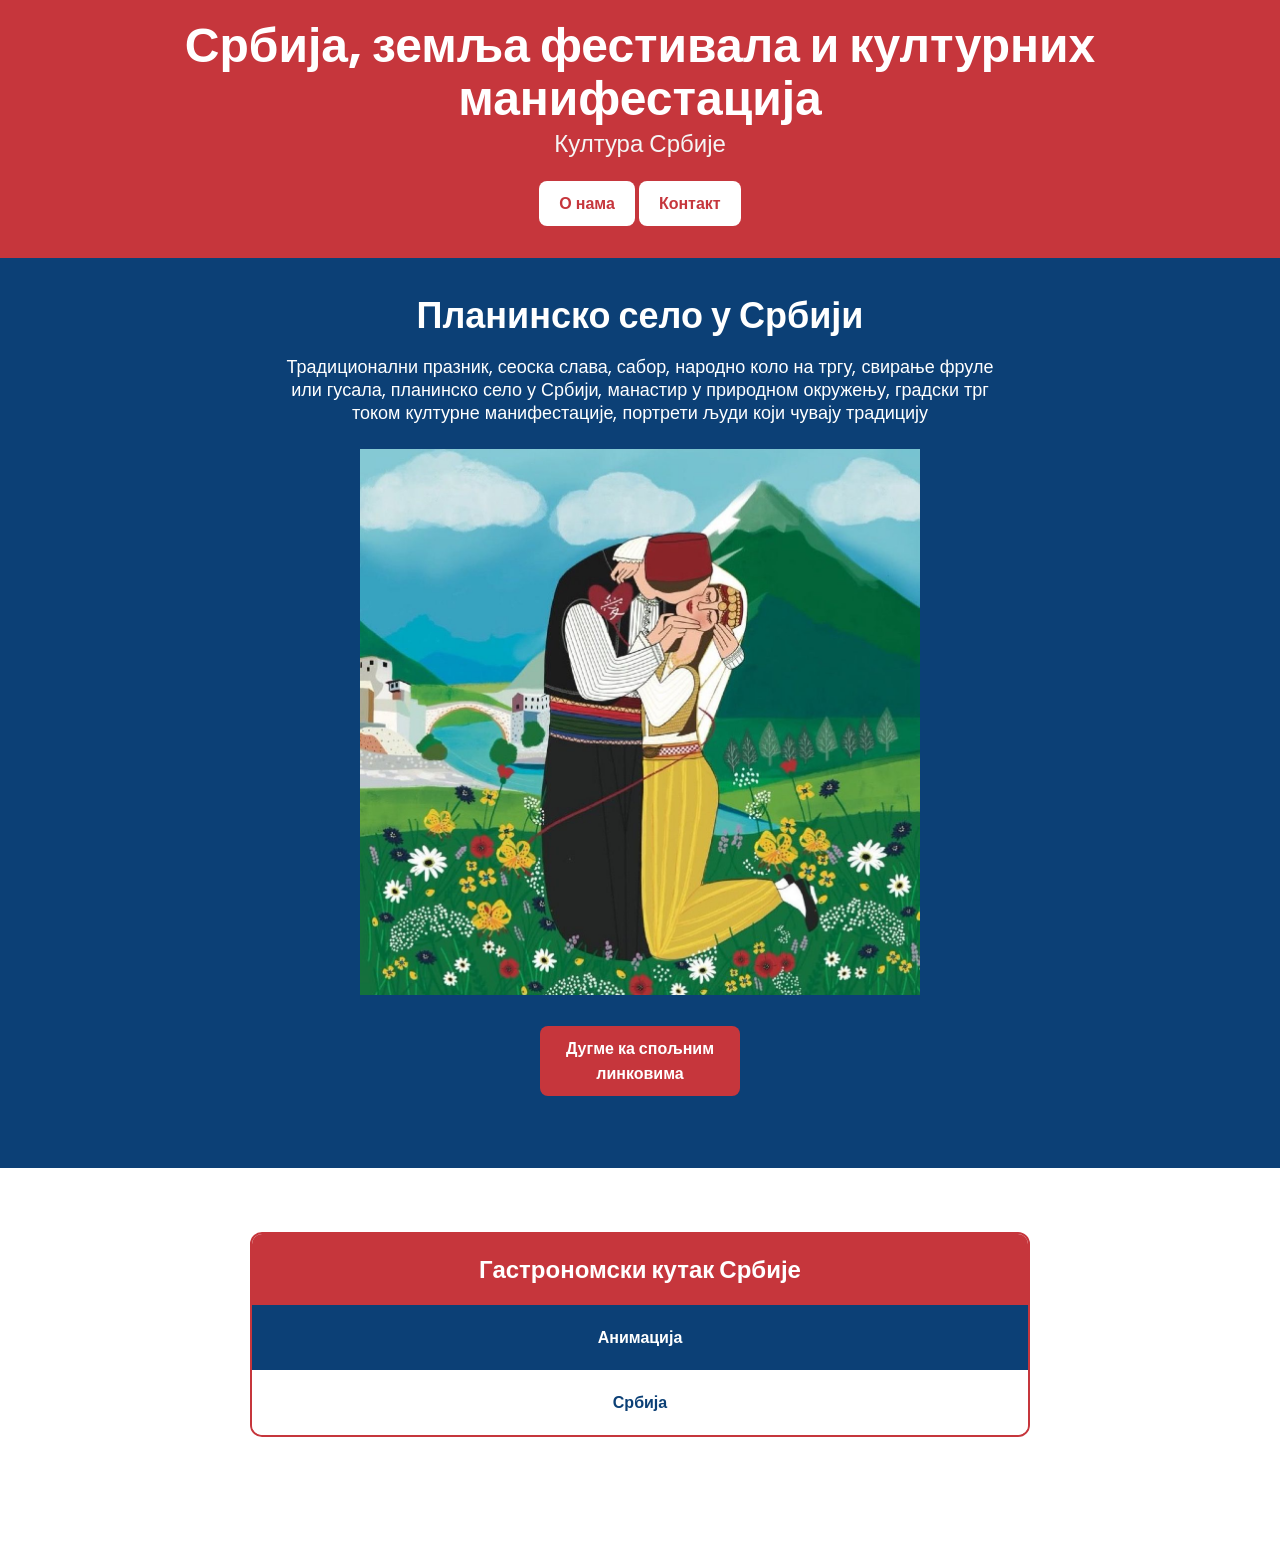
<file: index.html>
<!doctype html>
<html lang="sr">
  <head>
    <meta charset="UTF-8" />
    <meta name="viewport" content="width=device-width, initial-scale=1.0" />
    <title>Početna</title>

    <link rel="stylesheet" href="style.css" />

    <!-- Font -->
    <link
      href="https://fonts.googleapis.com/css2?family=Poppins:wght@300;400;500;600&display=swap"
      rel="stylesheet"
    />
  </head>
  <body>
    <header class="header-pocetna">
      <h1 class="naslov-pocetna">
        Србија, земља фестивала и културних манифестација
      </h1>
      <p class="podnaslov-pocetna">Култура Србије</p>
      <div class="dugmici-pocetna">
        <a href="onama.html" class="link-pocetna dugme-pocetna">О нама</a>

        <a href="kontakt.html" class="link-pocetna dugme-pocetna">Контакт</a>
      </div>
    </header>

    <section class="sekcija-pocetna">
      <div class="frontend-pocetna">
        <h2 class="naslov_frontend-pocetna">Планинско село у Србији</h2>
        <p class="tekst_frontend-pocetna">
          Традиционални празник, сеоска слава, сабор, народно коло на тргу,
          свирање фруле или гусала, планинско село у Србији, манастир у
          природном окружењу, градски трг током културне манифестације, портрети
          људи који чувају традицију
        </p>
        <img src="slike/србија.jpg" alt="Србија" class="slika-pocetna" />
        <a
          href="https://sr.wikipedia.org/sr-ec/%D0%A1%D1%80%D0%B1%D0%B8%D1%98%D0%B0"
          target="_blank"
          class="link-spoljni"
          >Дугме ка спољним линковима</a
        >
      </div>
    </section>
    <section class="tabela-sekcija">
      <div class="tehnologije-pocetna">
        <table class="tabela-pocetna">
          <tr>
            <th class="tabela-naslov">Гастрономски кутак Србије</th>
          </tr>
          <tr>
            <td class="tabela-tekst plavi_red">
              <a href="#" class="link-tabela plavi_red">Анимација</a>
            </td>
          </tr>
          <tr>
            <td class="tabela-tekst beli_red">
              <a href="#" class="link-tabela beli_red">Србија</a>
            </td>
          </tr>
        </table>
      </div>
    </section>
  </body>
</html>
</file>
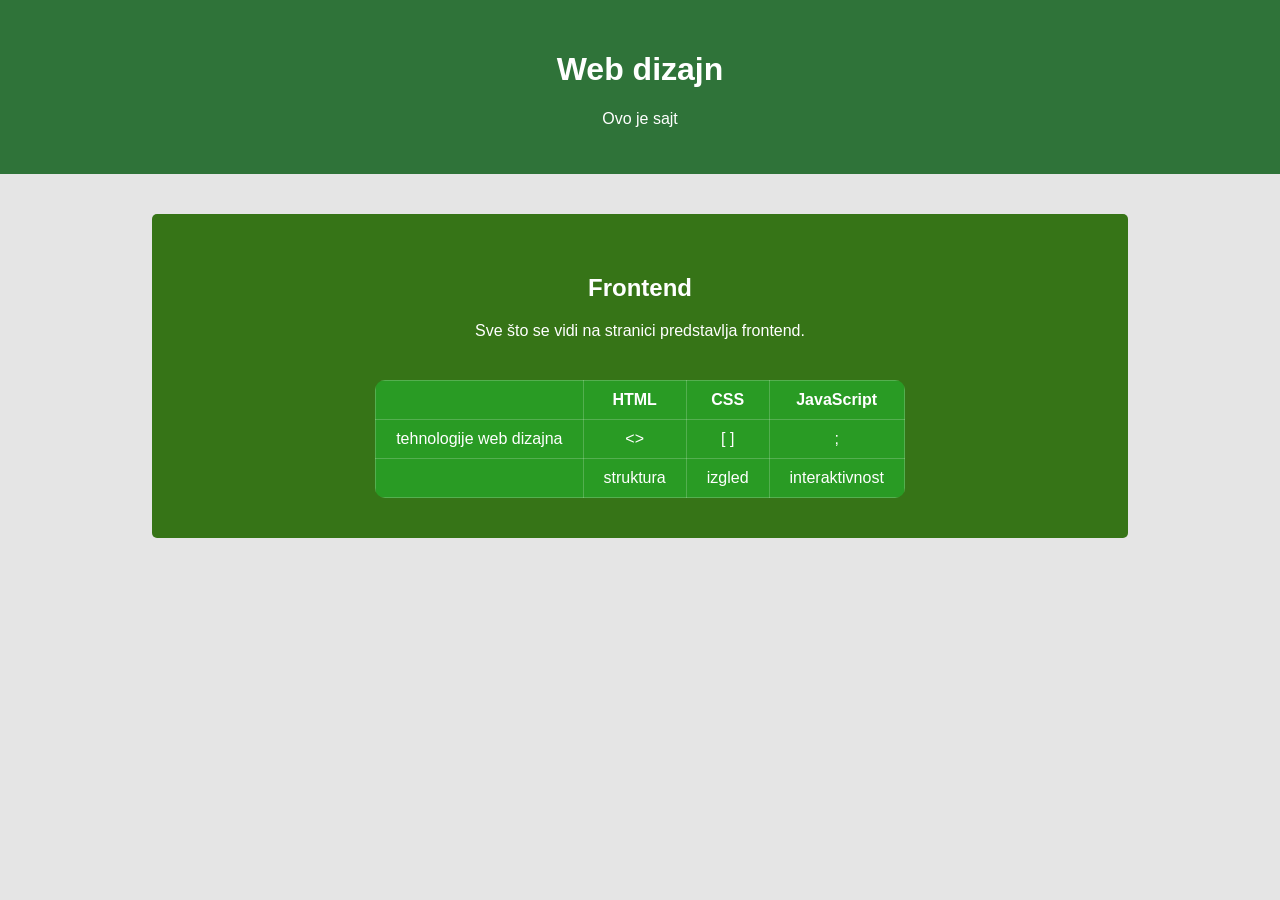
<file: vezbica/index.html>
<!DOCTYPE html>
<html lang="en">
<head>
    <meta charset="UTF-8">
    <meta name="viewport" content="width=device-width, initial-scale=1.0">
     <link rel="stylesheet" href="style.css">
     <link rel="preconnect" href="https://fonts.googleapis.com">
<link rel="preconnect" href="https://fonts.gstatic.com" crossorigin>
<link href="https://fonts.googleapis.com/css2?family=Sekuya&display=swap" rel="stylesheet">
    <title>Document</title>
</head>
<body>
    <header class="header">

        <h1>Web dizajn</h1>

        <p>Ovo je sajt</p>

    </header>



    <main class="main">

        <section class="frontend">

            <h2>Frontend</h2>

            <p>Sve što se vidi na stranici predstavlja frontend.</p>



            

                

            </div>

        </section>



        <section class="tabela">

            <table>

                <tr>

                    <th></th>

                    <th>HTML</th>

                    <th>CSS</th>

                    <th>JavaScript</th>

                </tr>

                

                    <td>tehnologije web dizajna</td>

                    <td><></td>

                    <td>[ ] </td>

                    <td>;</td>

                

                <tr>

                    <td></td>

                    <td>struktura</td>

                    <td>izgled</td>

                    <td>interaktivnost</td>

                </tr>

            </table>

        </section>

    </main>



</body>

</html>
</body>
</html>
</file>
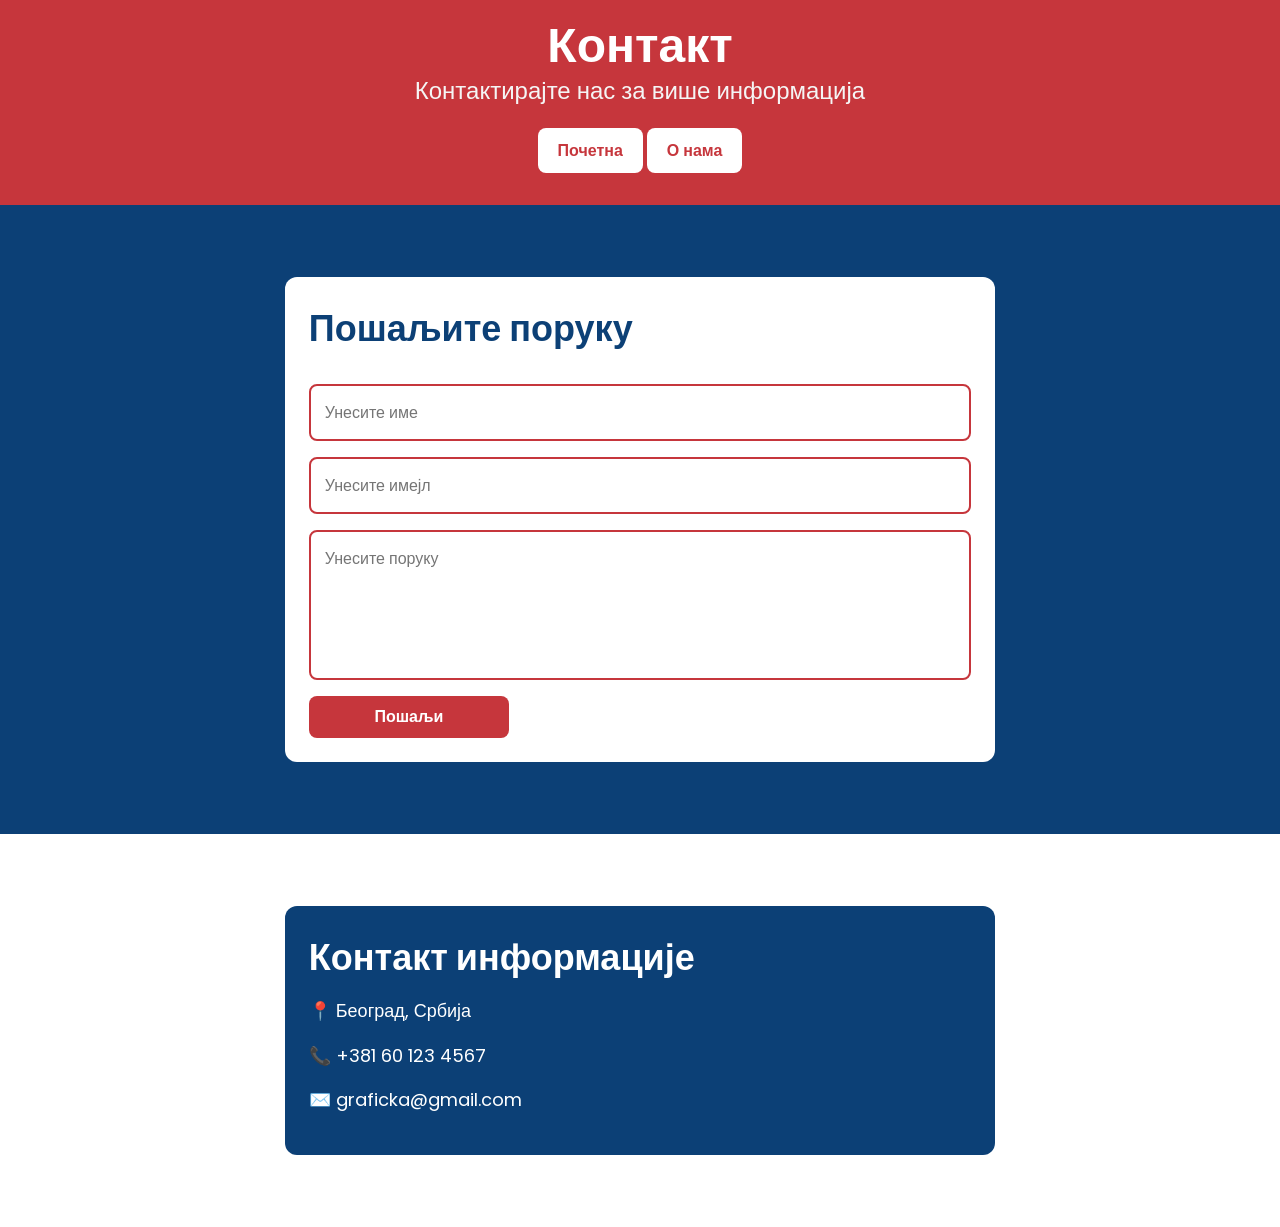
<file: kontakt.html>
<!doctype html>
<html lang="sr">
  <head>
    <meta charset="UTF-8" />
    <meta name="viewport" content="width=device-width, initial-scale=1.0" />
    <title>Контакт</title>

    <link rel="stylesheet" href="style.css" />

    <link
      href="https://fonts.googleapis.com/css2?family=Poppins:wght@300;400;500;600&display=swap"
      rel="stylesheet"
    />
  </head>

  <body>
    <header class="header-pocetna">
      <h1 class="naslov-pocetna">Контакт</h1>
      <p class="podnaslov-pocetna">Контактирајте нас за више информација</p>

      <div class="dugmici-pocetna">
        <a href="index.html" class="link-pocetna dugme-pocetna">Почетна</a>

        <a href="onama.html" class="link-pocetna dugme-pocetna">О нама</a>
      </div>
    </header>

    <section class="kontakt-sekcija plavi_red">
      <form class="forma-kontakt">
        <h2 class="naslov_frontend-pocetna">Пошаљите поруку</h2>

        <input type="text" placeholder="Унесите име" class="input-kontakt" />

        <input type="email" placeholder="Унесите имејл" class="input-kontakt" />

        <textarea
          placeholder="Унесите поруку"
          class="textarea-kontakt"
        ></textarea>

        <button type="submit" class="dugme-forma">Пошаљи</button>
      </form>
    </section>

    <section class="kontakt-sekcija kontakt-info-sekcija">
      <div class="kontakt-info">
        <h2 class="naslov_frontend-pocetna">Контакт информације</h2>

        <p class="tekst_onama">📍 Београд, Србија</p>
        <p class="tekst_onama">📞 +381 60 123 4567</p>
        <p class="tekst_onama">✉️ graficka@gmail.com</p>
      </div>
    </section>
  </body>
</html>
</file>
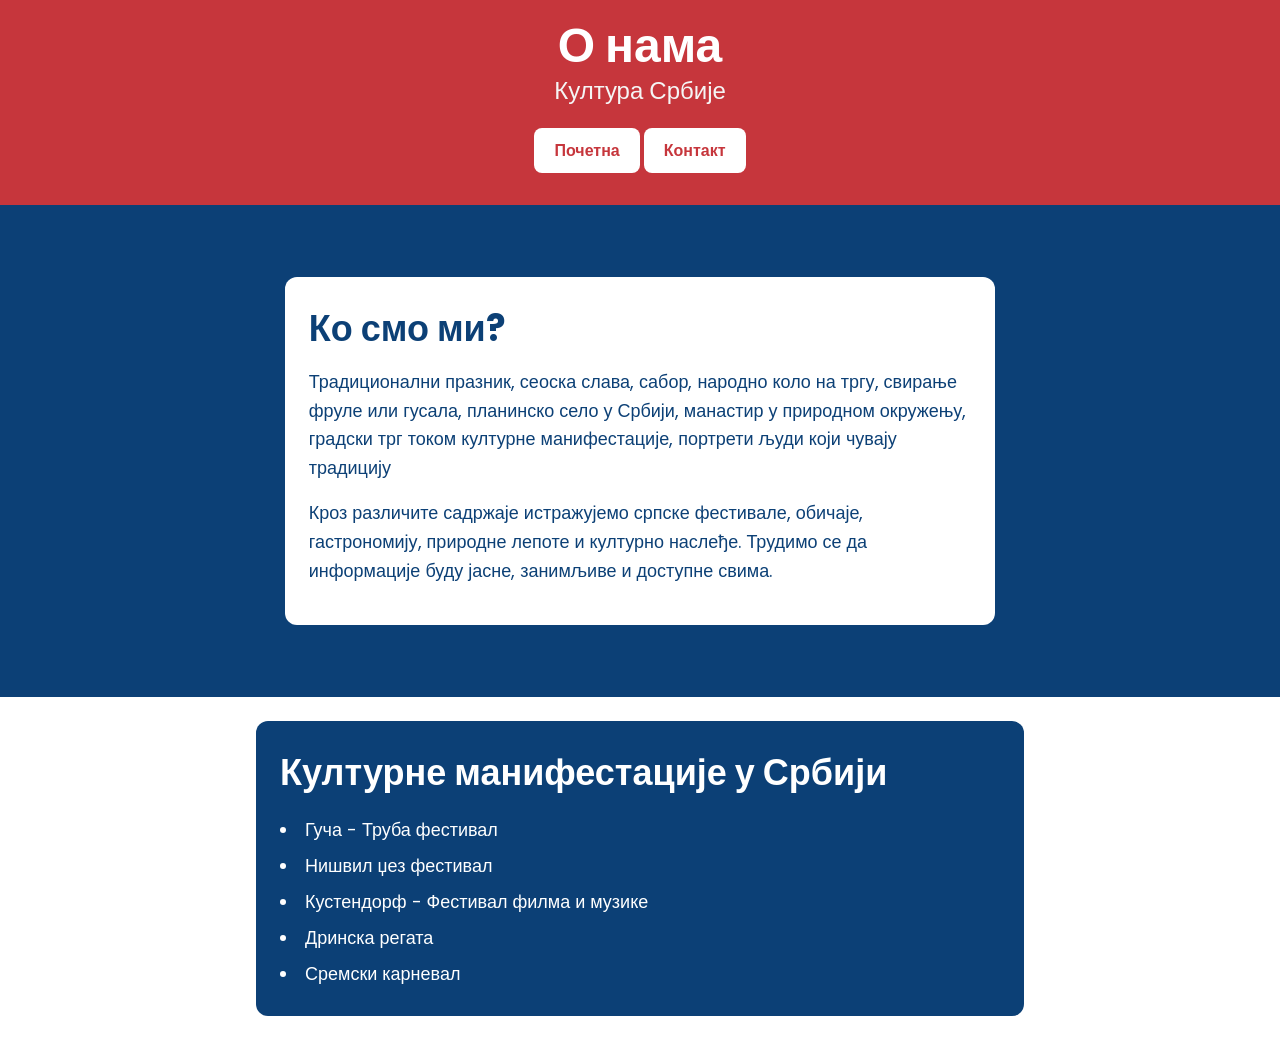
<file: onama.html>
<!doctype html>
<html lang="sr">
  <head>
    <meta charset="UTF-8" />
    <meta name="viewport" content="width=device-width, initial-scale=1.0" />
    <title>О нама</title>

    <link rel="stylesheet" href="style.css" />

    <link
      href="https://fonts.googleapis.com/css2?family=Poppins:wght@300;400;500;600&display=swap"
      rel="stylesheet"
    />
  </head>

  <body>
    <header class="header-pocetna">
      <h1 class="naslov-pocetna">О нама</h1>
      <p class="podnaslov-pocetna">Култура Србије</p>

      <div class="dugmici-pocetna">
        <a href="index.html" class="link-pocetna dugme-pocetna">Почетна</a>

        <a href="kontakt.html" class="link-pocetna dugme-pocetna">Контакт</a>
      </div>
    </header>

    <section class="onama-sekcija sekcija-plava">
      <div class="onama-kartica">
        <h2 class="naslov_frontend-pocetna">Ко смо ми?</h2>

        <p class="tekst_onama">
          Традиционални празник, сеоска слава, сабор, народно коло на тргу,
          свирање фруле или гусала, планинско село у Србији, манастир у
          природном окружењу, градски трг током културне манифестације, портрети
          људи који чувају традицију
        </p>

        <p class="tekst_onama">
          Кроз различите садржаје истражујемо српске фестивале, обичаје,
          гастрономију, природне лепоте и културно наслеђе. Трудимо се да
          информације буду јасне, занимљиве и доступне свима.
        </p>
      </div>
    </section>

    <section class="onama-sekcija accordion">
      <div class="onama-kartica onama-kartica-plava">
        <h2 class="naslov_frontend-pocetna">Културне манифестације у Србији</h2>

        <ul class="lista-onama">
          <li class="lista-item">Гуча - Труба фестивал</li>
          <li class="lista-item">Нишвил џез фестивал</li>
          <li class="lista-item">Кустендорф - Фестивал филма и музике</li>
          <li class="lista-item">Дринска регата</li>
          <li class="lista-item">Сремски карневал</li>
        </ul>
      </div>
    </section>
  </body>
</html>
</file>
<file: style.css>
* {
  margin: 0;
  padding: 0;
  box-sizing: border-box;
}

body {
  font-family: "Poppins", sans-serif;
  background-color: #fff;
  color: #fff;
}
.header-pocetna {
  margin: 0 auto;
  padding-top: 20px;
  padding-bottom: 32px;
  text-align: center;
  background-color: #c6363c;
}

.naslov-pocetna {
  font-size: 48px;
  line-height: 1.1;
  color: #fff;
}

.podnaslov-pocetna {
  font-size: 24px;
  color: #f5f5f5;
}

.dugme-pocetna {
  display: inline-block;
  padding: 10px 20px;
  background-color: #ffffff;
  border: none;
  cursor: pointer;
  border-radius: 8px;
  transition: all 0.4s ease;
}

.dugmici-pocetna {
  margin-top: 20px;
}

.link-pocetna {
  display: inline-block;
  text-decoration: none;
  font-size: 16px;
  font-weight: 600;
  color: #c6363c;
}

.link-pocetna:hover {
  background-color: #0c4076;
  color: #fff;
}

.sekcija-pocetna {
  margin: 0 auto;
  padding: 30px;
  padding-bottom: 60px;
  text-align: center;
  background-color: #0c4076;
}

.naslov_frontend-pocetna {
  font-size: 36px;

  margin-bottom: 12px;
}

.tekst_frontend-pocetna {
  font-size: 18px;
  line-height: 1.3;

  width: 60%;
  margin: 0 auto;
  padding-bottom: 24px;
}

.slika-pocetna {
  width: 35rem;
}

.tehnologije-pocetna {
  display: flex;
  justify-content: center;
}

.tabela-pocetna {
  width: 65%;
  margin: 24px auto;
  border-collapse: separate;
  border-spacing: 0;
  border: 2px solid #c6363c;
  border-radius: 12px;
  overflow: hidden;
}

.tabela-naslov {
  background: #c6363c;
  color: white;
  padding: 18px;
  font-size: 24px;
}

.tabela-tekst {
  color: white;
  padding: 20px;
  text-align: center;
}

.tabela-pocetna a {
  font-weight: bold;
  text-decoration: none;
}

.plavi_red,
.kontakt-info {
  background-color: #0c4076;
  color: #fff;
}

.beli_red,
.kontakt-info-sekcija {
  background-color: #fff;
  color: #0c4076;
}

.kontakt-sekcija {
  padding: 48px;
}

.forma-kontakt {
  background-color: #fff;
  color: #0c4076;
}

.forma-kontakt,
.kontakt-info {
  width: 60%;
  margin: 24px auto;
  border-radius: 12px;
  padding: 24px;
}

.onama-kartica {
  width: 60%;
  margin: 24px auto;
  border-radius: 12px;
  padding: 24px;
  background-color: #fff;
  color: #0c4076;
}

.sekcija-plava {
  background-color: #0c4076;
  padding: 48px;
}

.onama-kartica-plava {
  background-color: #0c4076;
  color: #fff;
}

.sekcija-bela {
  background-color: #fff;
  /* padding: 48px;\ */
}

.tekst_onama {
  font-size: 18px;
  line-height: 1.6;
  margin-bottom: 16px;
}

.lista-onama {
  list-style-position: inside;
  font-size: 18px;
  line-height: 2;
}

.forma-kontakt {
  display: flex;
  flex-direction: column;
  gap: 16px;
}

.input-kontakt,
.textarea-kontakt {
  width: 100%;
  padding: 14px;
  border: 2px solid #c6363c;
  border-radius: 8px;
  font-family: "Poppins", sans-serif;
  font-size: 16px;
  outline: none;
}

.textarea-kontakt {
  height: 150px;
  resize: none;
}

.dugme-forma {
  width: 200px;
  padding: 12px;
  background-color: #c6363c;
  border: none;
  border-radius: 8px;
  color: #fff;
  font-size: 16px;
  font-weight: 600;
  cursor: pointer;
}

.dugme-forma:hover,
.dugme-pocetna:hover {
  opacity: 0.9;
}

.link-spoljni:link,
.link-spoljni:visited {
  display: block;
  width: 200px;
  text-decoration: none;
  margin: 24px auto 12px auto;
  font-size: 16px;
  font-weight: 600;
  color: #ffffff;
  background-color: #c6363c;
  padding: 10px 20px;
  border-radius: 8px;
  transition: all 0.3s ease;
}

.link-spoljni:hover,
.link-spoljni:active {
  background-color: #fff;
  color: #c6363c;
  opacity: 0.9;
  transform: translateY(-6px);
}

.tabela-sekcija {
  margin: 0 auto;
  padding: 40px;
  padding-bottom: 80px;
  text-align: center;
}
</file>
<file: vezbica/style.css>
body {

    margin: 0;

    font-family: Arial, sans-serif;

    background-color: #e5e5e5;

}



/* HEADER */

.header {

    background-color: #2f7339;

    color: white;

    text-align: center;

    padding: 30px;

}



/* MAIN */

.main {

    background-color: #367417;

    margin: 40px auto;

    width: 70%;

    padding: 40px;

    border-radius: 5px;

}



/* FRONTEND */

.frontend {

    text-align: center;

    color: white;

}



.image-box img {

    width: 150px;

    margin-top: 20px;

}



/* TABELA */

.tabela {

    margin-top: 40px;

    display: flex;

    justify-content: center;

}



table {

    border-collapse: collapse;

    background-color: #0ff2404f;

    color: white;

    border-radius: 10px;

    overflow: hidden;

}



th, td {

    padding: 10px 20px;

    text-align: center;

    border: 1px solid #ffffff33; }
</file>
